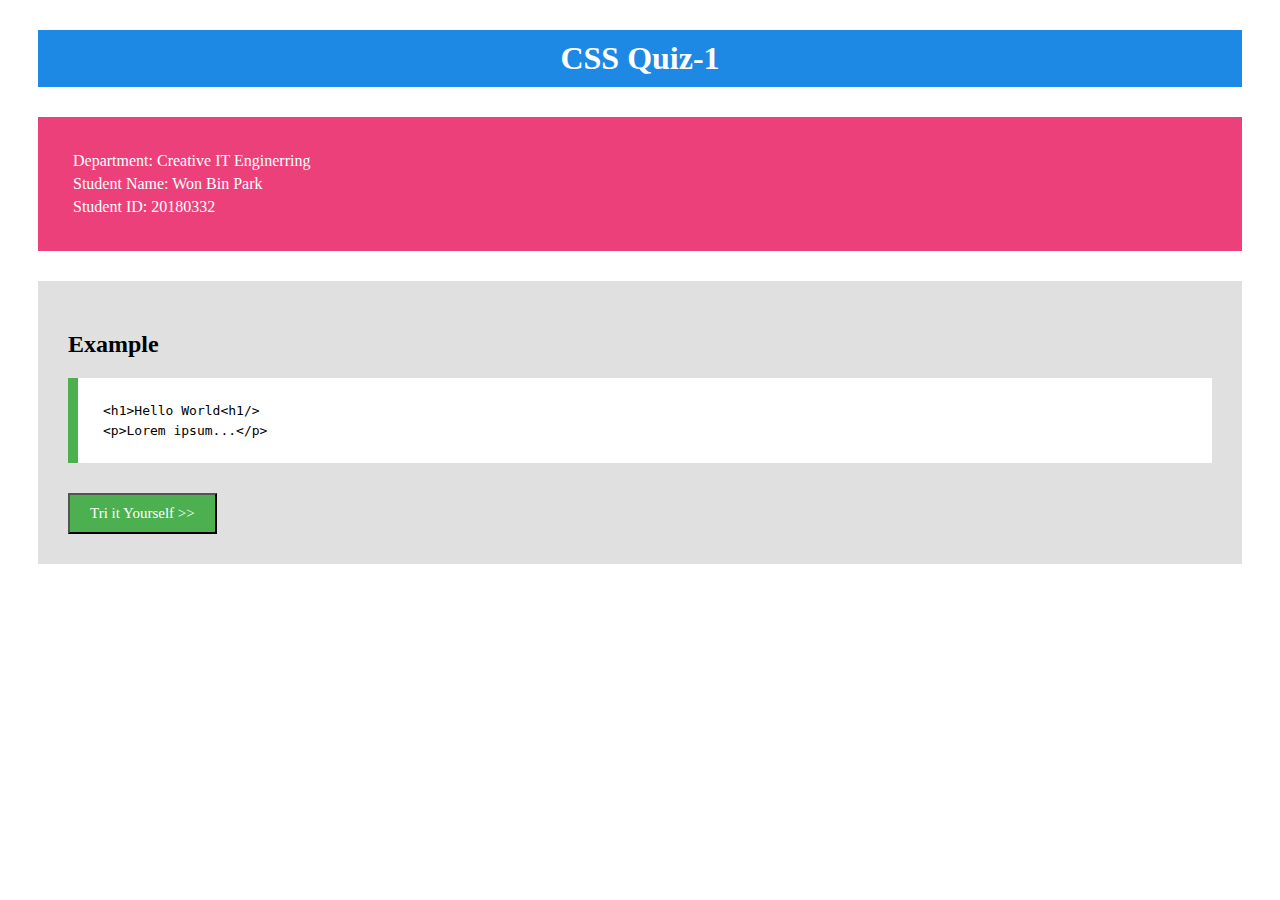
<file: hw1/index.html>
<html>
    <head>
        <title>css quiz1</title>
        <link rel="stylesheet" type="text/css" href="style.css"/>
    </head>
    <body>
        <h1>CSS Quiz-1</h1>
        <div class="a">
            <p>Department: Creative IT Enginerring</p>
            <p>Student Name: Won Bin Park</p>
            <p>Student ID: 20180332</p>
        </div>
        
        <div class="b">
            <h2>Example</h2>
            <div class="c">
                <p>&lt;h1&gt;Hello World&lt;h1/&gt;</p>
                <p>&lt;p&gt;Lorem ipsum...&lt;/p&gt;</p>
            </div>
            <button>Tri it Yourself >></button>
        </div>
        
    </body>
</html>
</file>
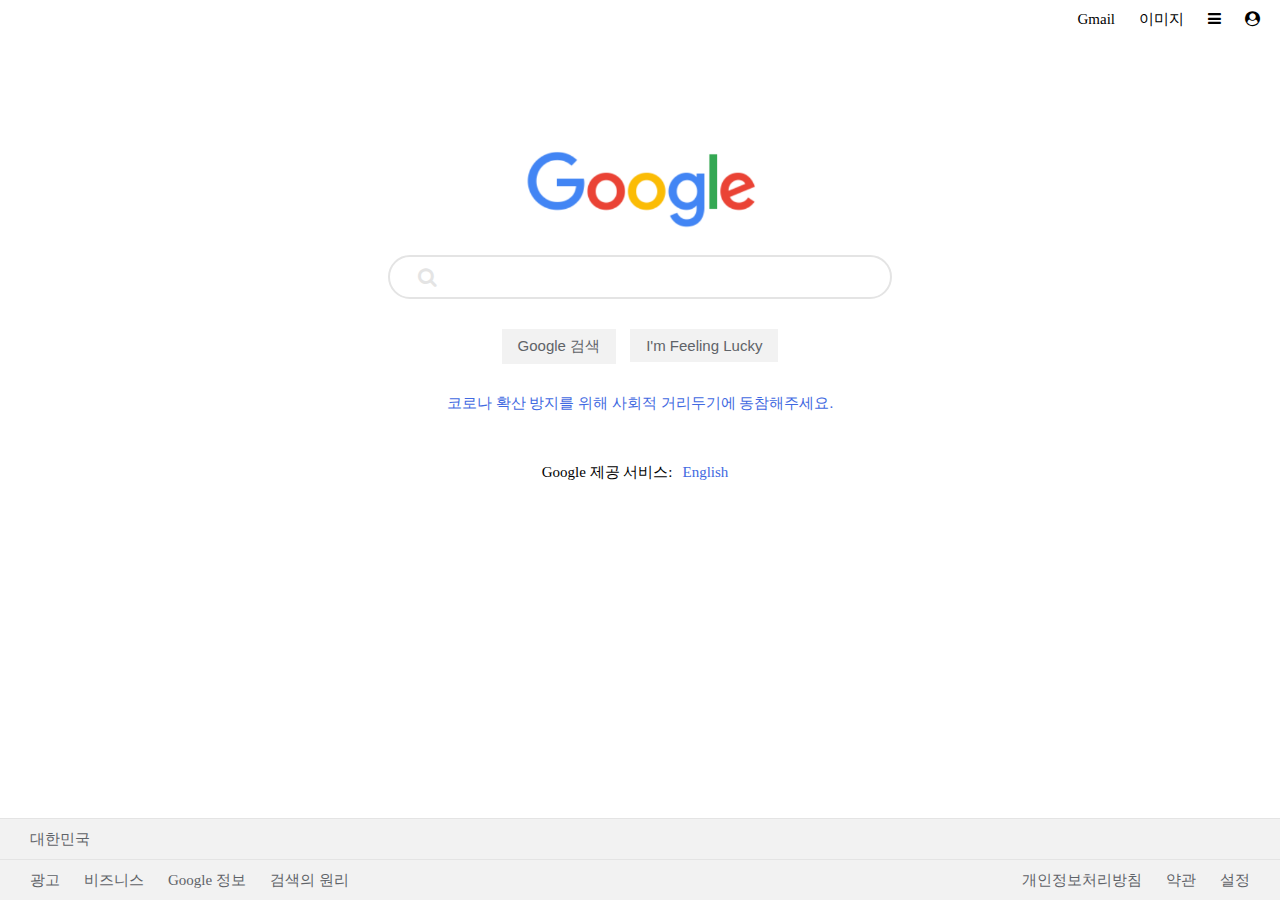
<file: hw2/google.html>
<html>
    <head>
        <title>Google</title>
        <link rel="stylesheet" type="text/css" href="google.css"/>
        <link rel="stylesheet" href="https://maxcdn.bootstrapcdn.com/font-awesome/4.7.0/css/font-awesome.min.css">
    </head>
    <body>
        <div class="top-menu">
            <a href="#">Gmail</a>
            <a href="#">이미지</a>
            <a href="#"><i class="fa fa-bars"></i></a>
            <a href="#"><i class="fa fa-user-circle"></i></a>
        </div>
        <div style="margin: 100px 0px">
            <center>
                <p><img src="google_logo.PNG" width=256px/></p>
                <div class="search-bar">
                    <i class="fa fa-search"></i>
                    <input type="text"/>
                </div>                
                <div style="margin: 20px">
                    <button type="button">Google 검색</button>
                    <button type="button">I'm Feeling Lucky</button>
                </div>
                <p class="blue">코로나 확산 방지를 위해 사회적 거리두기에 동참해주세요.</p>
                <p style="margin: 50px">Google 제공 서비스:<a class="blue">English</a></p>
            </center>
        </div>
        
        <div class="footer">
            <div class="content">
                <p>대한민국</p>
            </div>
            <div class="content">
                <span>
                    <a href="#">광고</a>
                    <a href="#">비즈니스</a>
                    <a href="#">Google 정보</a>
                    <a href="#">검색의 원리</a>
                </span>
                <span style="float: right">
                    <a href="#">개인정보처리방침</a>
                    <a href="#">약관</a>
                    <a href="#">설정</a>
                </span>
            </div>
        </div>
    </body>
</html>
</file>
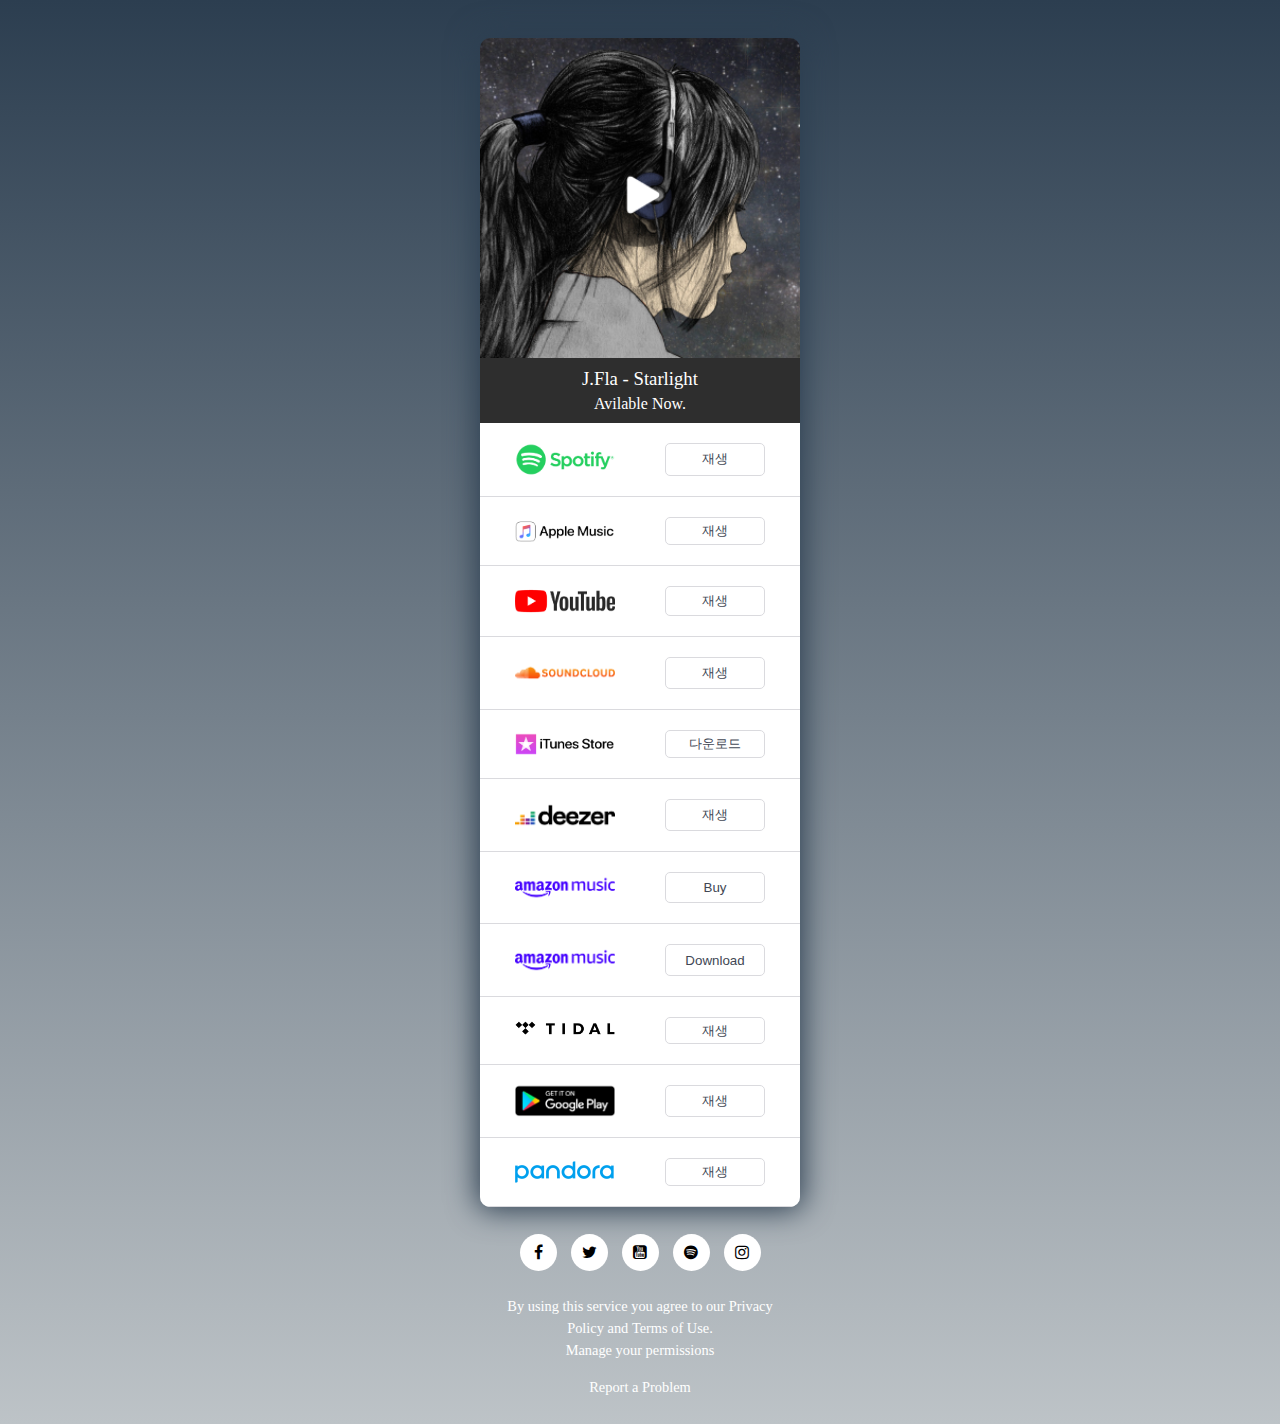
<file: hw3/jfla.html>
<html>
    <head>
        <title>J.Fla - Starlight</title>
        <link rel="stylesheet" type="text/css" href="jfla.css"/>
        <link rel="stylesheet" href="https://maxcdn.bootstrapcdn.com/font-awesome/4.7.0/css/font-awesome.min.css">
    </head>
    <body>
        <div class="flexbox">
            <div id="mainbox">
                <img width="320px" src="img/j.fla.png">
                
                <div class="title">
                    <h3>J.Fla - Starlight</h3>
                    <h4>Avilable Now.</h4>
                </div>
                
                <div class="flexbox link">
                    <img class="logo" src="img/music-service_spotify.png">
                    <button>재생</button>        
                </div>
                <div class="flexbox link">
                    <img class="logo" src="img/music-service_apple.png">
                    <button>재생</button>        
                </div>
                <div class="flexbox link">
                    <img class="logo" src="img/music-service_youtube.png">
                    <button>재생</button>        
                </div>
                <div class="flexbox link">
                    <img class="logo" src="img/music-service_soundcloud.png">
                    <button>재생</button>        
                </div>
                <div class="flexbox link">
                    <img class="logo" src="img/music-service_itunes.png">
                    <button>다운로드</button>        
                </div>
                <div class="flexbox link">
                    <img class="logo" src="img/music-service_deezer.png">
                    <button>재생</button>        
                </div>
                <div class="flexbox link">
                    <img class="logo" src="img/music-service_amazon.png">
                    <button>Buy</button>        
                </div>
                <div class="flexbox link">
                    <img class="logo" src="img/music-service_amazon.png">
                    <button>Download</button>        
                </div>
                <div class="flexbox link">
                    <img class="logo" src="img/music-service_tidal.png">
                    <button>재생</button>        
                </div>
                <div class="flexbox link">
                    <img class="logo" src="img/music-service_googleplay.png">
                    <button>재생</button>        
                </div>
                <div class="flexbox link">
                    <img class="logo" src="img/music-service_pandora.png">
                    <button>재생</button>        
                </div>
            </div>
        </div>
        
        <div id="button-box">
            <div class="circle-button facebook"><i class="fa fa-facebook-f"></i></div>
            <div class="circle-button twiter"><i class="fa fa-twitter"></i></div>            
            <div class="circle-button youtube"><i class="fa fa-youtube-square"></i></div>            
            <div class="circle-button spotify"><i class="fa fa-spotify"></i></div>
            <div class="circle-button instagram"><i class="fa fa-instagram"></i></div>            
        </div>
        
        <div class="footer">
            <h6>By using this service you agree to our <a>Privacy</a></h6>
            <h6><a>Policy</a> and <a>Terms of Use</a>.</h6>
            <h6><a>Manage</a> your permissions</h6>
            <h6 style="margin-top: 20px">Report a Problem</h6>
        </div>
    </body>
</html>
</file>
<file: hw1/style.css>
h1 {
    background: #1E88E5;
    text-align: center;
    color: #ffffff;
    padding: 10px;
    margin: 30px;
}

p {
    margin: 5px;
}

div {
    padding: 30px;
    margin: 30px
}

.a {
    background: #EC407A;    
    color: #ffffff;
}

.b {
    background: #E0E0E0;
}

.c {
    background: #ffffff;
    margin: 0px;
    color: #000000;
    padding: 20px;
    border-left-color: #4CAF50;
    border-left-style: solid;
    border-left-width: 10px;
    font-family: monospace;
}

button {
    background: #4CAF50;
    color: #ffffff;
    padding: 10px 20px 10px 20px;
    font-size: 15px;
    margin-Top: 30px;
    font-family: fantasy;
}
</file>
<file: hw2/google.css>
.footer {
    background: #f2f2f2;
    color: #5f6368;
    width: 100%;
    position: fixed;
    line-height: 40px;
    bottom: 0px;
}

.top-menu {
    text-align: right;
    padding: 10px;
}

.content {
    padding: 0px 20px;
    border-top-color: #e4e4e4;
    border-top-style: solid;
    border-top-width: 1px;
}

body {
    margin: 0px;
}

p {
    margin: 0px 10px;
    font-size: 15px;
}

a {
    margin: 10px;
    font-size: 15px;
    color: black;
    text-decoration: none;
}

.content a, .content:visited {
    color: #5f6368;
    text-decoration: none;
}
.content a:hover {
    text-decoration: underline;
}

.blue {
    color: royalblue;
}

button {
    padding: 8px 16px;
    background: #f2f2f2;
    margin: 10px 5px;
    border: 0px;
    color: #5f6368;
    font-size: 15px;
}

.search-bar {
    margin: 20px;
    background: #ffffff;
    border-style: solid;
    border-radius: 30px;
    border-color: #e4e4e4;
    border-width: 2px;
    width: 500px;
    height: 40px;
    color: #e4e4e4;
    font-size: 20px;
}

input {
    margin: 0px 10px;
    font-size: 20px;
    width: 80%;
    height: 100%;
    border-style: none;
}
</file>
<file: hw3/jfla.css>
body {
    padding: 10px;
    /* https://uigradients.com/#GradeGrey */
    background: #bdc3c7;  /* fallback for old browsers */
    background: -webkit-linear-gradient(to bottom, #2c3e50, #bdc3c7);  /* Chrome 10-25, Safari 5.1-6 */
    background: linear-gradient(to bottom, #2c3e50, #bdc3c7); /* W3C, IE 10+/ Edge, Firefox 16+, Chrome 26+, Opera 12+, Safari 7+ */
}

.flexbox {
    padding: 20px;
    display : flex;
    text-align: center;
    
    flex-direction: row;
    justify-content: center;
}

#mainbox {
    border-radius: 10px;
    overflow: hidden;
    box-shadow: 0px 0px 30px 3px #2c3e50;
}

.title {
    color: #fff;
    background-color: #2e2e2e;
    padding: 5px;
}

h3 {
    margin: 5px;
    font-weight: 500;
}

h4 {
    margin: 5px;
    font-weight: 200;
}

h6 {
    margin: 5px;
    font-weight: 200;
    font-size: 0.9em;
}

a {
    font-weight: 500;
}

.footer {
    text-align: center;
    color: #fff;
    margin: 10px;
}

.logo {
    width: 100px;
}

button {
    margin-left: 50px;
    width: 100px;
    background-color: #fff;
    color: #414754;
    border-radius: 5px;
    border: #DADADE;
    border-style: solid;
    border-width: 1px;
}

button:hover {
    background-color: #1C96D9;
    color: #fff;
}

.link {
    background: #fff;
    padding: 20px;
    border-bottom: #DADADE;
    border-bottom-style: solid;
    border-bottom-width: 1px;
    
    transition-duration: 1s;
}

.link:hover {
    background: #F5F5F5;
}

.circle-button {
    width: 17px;
    height: 17px;
    margin: 7px;
    background-color: #fff;
    display: inline-block;
    padding: 10px;
    border-radius: 30px;
}

.facebook:hover {
    color: royalblue;
}
.twiter:hover {
    color: skyblue;
}
.youtube:hover {
    color: orangered;
}
.spotify:hover {
    color: limegreen;
}
.instagram:hover {
    color: purple;
}

#button-box {
    display: flex;
    text-align: center;
    flex-direction: row;
    justify-content: center;
    margin-bottom: 20px;
}
</file>
